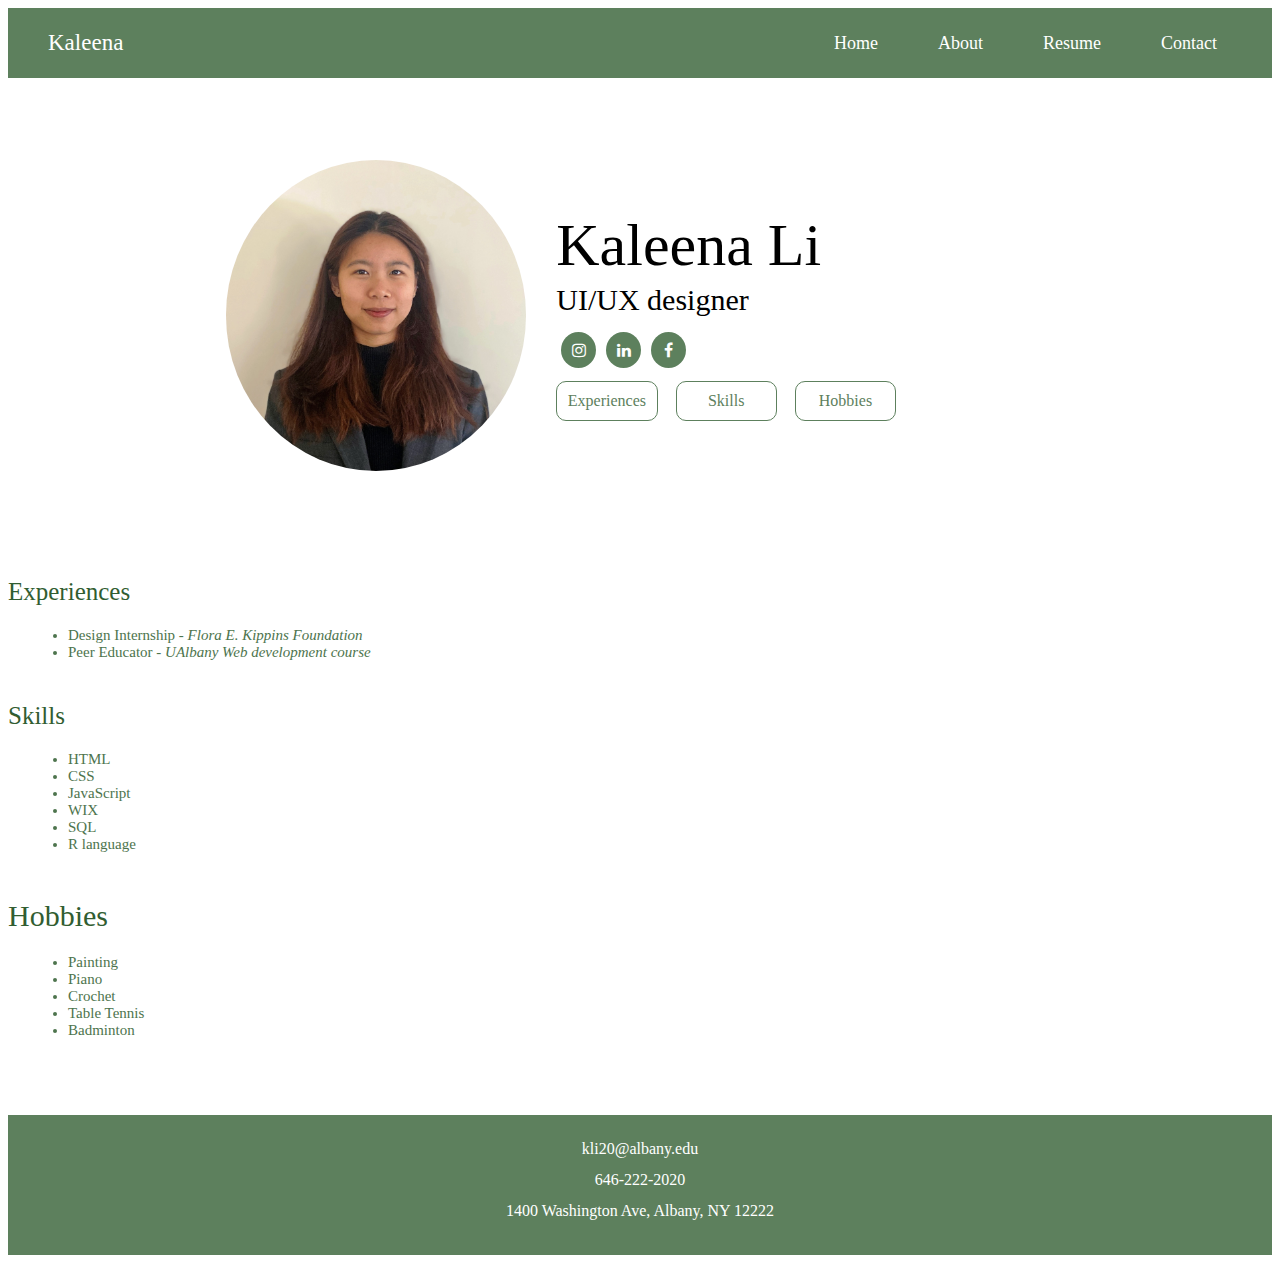
<file: index.html>
<!DOCTYPE html>
<html>
    <head>
        <meta charset="UTF-8">
        <meta name="viewport" content="width=device-width, initial-scale=1.0">
        <link rel="stylesheet" href="css/homestyle.css">
        <link href="https://fonts.googleapis.com/css2?family=Poppins:ital,wght@0,100;0,200;0,300;0,400;0,500;0,600;0,700;0,800;0,900;1,100;1,200;1,300;1,400;1,500;1,600;1,700;1,800;1,900&display=swap" rel="stylesheet">
        <link rel="stylesheet" href="https://cdnjs.cloudflare.com/ajax/libs/font-awesome/4.7.0/css/font-awesome.min.css">
        <title>Kaleena's Portfolio</title>
    </head>
    <body>
        <header> 
            <div class="banner">
                <div class="Lbanner">
                    Kaleena
                </div>
                <div class="Rbanner">
                    <a href="index.html">Home</a>
                    <a href="about.html">About</a>
                    <a href="resume.html">Resume</a>
                    <a href="contact.html">Contact</a>
                    <!-- <a class="menu" href="">
                        <div></div>
                        <div></div>
                        <div></div>
                    </a> -->
                </div>
            </div>
        </header>

        <main>
            <div class="content">
                <div class="Lcontent">
                    <img src="./img/pic.jpg">
                </div>
                <div class="Rcontent">
                    <div class="name">
                        Kaleena Li
                    </div>
                    <div class="description">
                        UI/UX designer
                    </div>
                    <div class="socialMedia">
                        <a class="fa fa-instagram" href="https://www.instagram.com/kkaleena.1?igsh=bDRkYWphNXk5b3lt&utm_source=qr"></a>
                        <a class="fa fa-linkedin" href="https://www.linkedin.com/in/kaleena01ky/"></a>
                        <a class="fa fa-facebook" href="https://www.facebook.com/kaleena.li.9"></a>
                    </div>
                    <nav class="skills">
                        <a href="#experience">Experiences</a>
                        <a href="#skills">Skills</a>
                        <a href="#hobby">Hobbies</a>
                        
                    </nav>  
                </div>
            </div>
            <div class="bottom">
                <div id="experience" class="experience">
                    <p>Experiences</p>
                    <ul>
                        <li>Design Internship -<i> Flora E. Kippins Foundation</i></li>
                        <li>Peer Educator - <i>UAlbany Web development course</i></li>
                    </ul>
                </div>
                <div id="skills" class="skill">
                    <p>Skills</p>
                    <ul>
                        <li>HTML</li>
                        <li>CSS</li>
                        <li>JavaScript</li>
                        <li>WIX</li>
                        <li>SQL</li>
                        <li>R language</li>
                    </ul>
                </div>
                <div id="hobby" class="hobby">
                    <p>Hobbies</p>
                    <ul>
                        <li>Painting</li>
                        <li>Piano</li>
                        <li>Crochet</li>
                        <li>Table Tennis</li>
                        <li>Badminton</li>
                    </ul>
                </div>
               
            </div>
        </main>

    </body>
    <footer class="end">
        <p>kli20@albany.edu</p>
        <p>646-222-2020</p>
        <p>1400 Washington Ave, Albany, NY 12222</p>
    </footer>
</html>
</file>
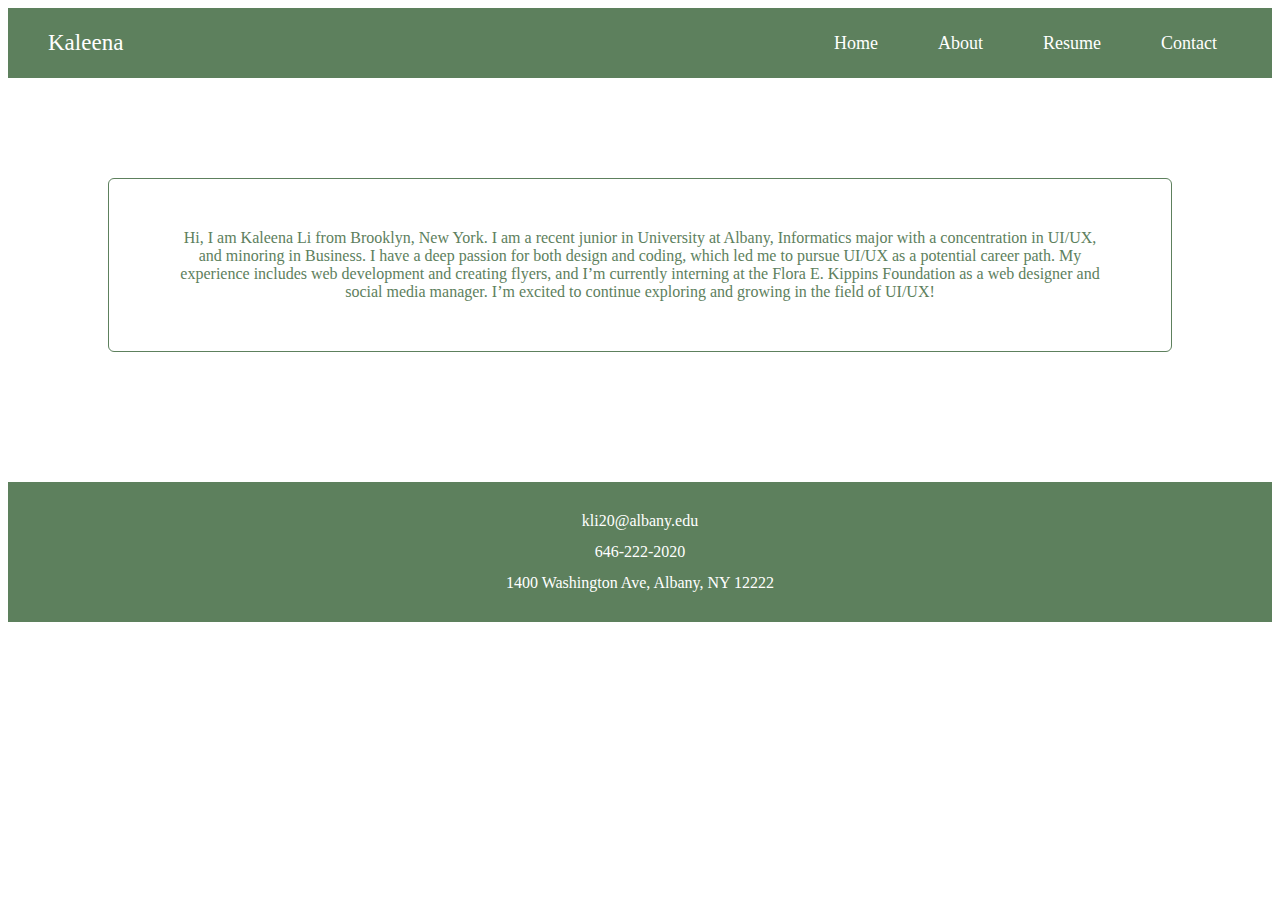
<file: about.html>
<!DOCTYPE html>
<html>
    <head>
        <meta charset="UTF-8">
        <meta name="viewport" content="width=device-width, initial-scale=1.0">
        <link rel="stylesheet" href="css/aboutstyle.css">
        <link href="https://fonts.googleapis.com/css2?family=Poppins:ital,wght@0,100;0,200;0,300;0,400;0,500;0,600;0,700;0,800;0,900;1,100;1,200;1,300;1,400;1,500;1,600;1,700;1,800;1,900&display=swap" rel="stylesheet">
        <link rel="stylesheet" href="https://cdnjs.cloudflare.com/ajax/libs/font-awesome/4.7.0/css/font-awesome.min.css">
        <title>Kaleena's Portfolio</title>
    </head>
    <body>
        <header> 
            <div class="banner">
                <div class="Lbanner">
                    Kaleena
                </div>
                <div class="Rbanner">
                    <a href="home.html">Home</a>
                    <a href="about.html">About</a>
                    <a href="resume.html">Resume</a>
                    <a href="contact.html">Contact</a>
                    <!-- <a class="menu" href="">
                        <div></div>
                        <div></div>
                        <div></div>
                    </a> -->
                </div>
            </div>
        </header>
        <main>
            <div class="box">
                <p class="intro">
                    Hi, I am Kaleena Li from Brooklyn, New York. I am a recent junior in University at Albany,
                    Informatics major with a concentration in UI/UX, and minoring in Business.  I have a deep
                    passion for both design and coding, which led me to pursue UI/UX as a potential career path.
                     My experience includes web development and creating flyers, and I’m currently interning at
                     the Flora E. Kippins Foundation as a web designer and social media manager. I’m excited to
                     continue exploring and growing in the field of UI/UX!
                </p>
            </div>
        </main>
        <footer class="end">
            <p>kli20@albany.edu</p>
            <p>646-222-2020</p>
            <p>1400 Washington Ave, Albany, NY 12222</p>
        </footer>
    </body>
    </html>
</file>
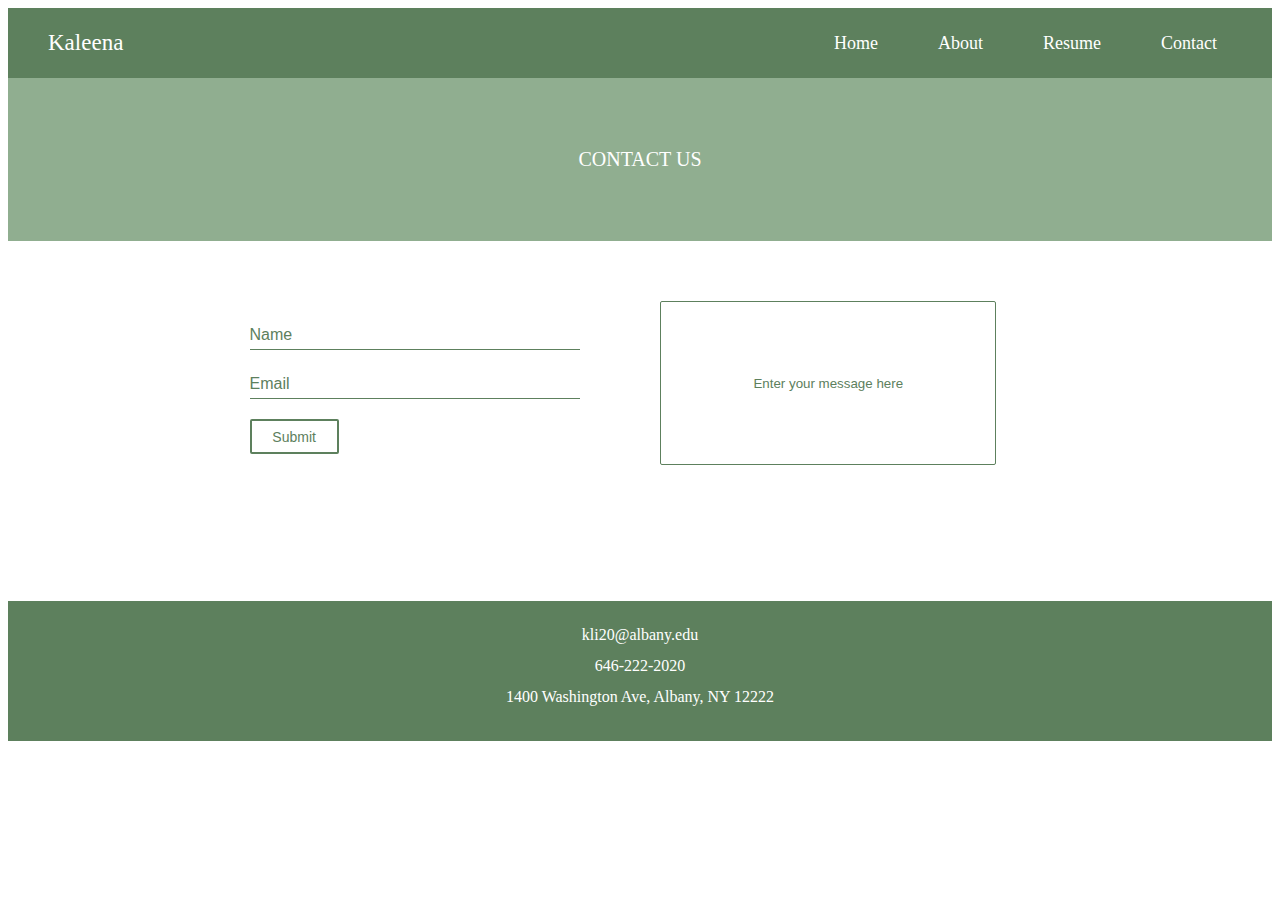
<file: contact.html>
<!DOCTYPE html>
<html>
    <head>
        <meta charset="UTF-8">
        <meta name="viewport" content="width=device-width, initial-scale=1.0">
        <link rel="stylesheet" href="css/contactstyle.css">
        <link href="https://fonts.googleapis.com/css2?family=Poppins:ital,wght@0,100;0,200;0,300;0,400;0,500;0,600;0,700;0,800;0,900;1,100;1,200;1,300;1,400;1,500;1,600;1,700;1,800;1,900&display=swap" rel="stylesheet">
        <link rel="stylesheet" href="https://cdnjs.cloudflare.com/ajax/libs/font-awesome/4.7.0/css/font-awesome.min.css">
        <title>Kaleena's Portfolio</title>
    </head>
    <body>
        <header> 
            <div class="banner">
                <div class="Lbanner">
                    Kaleena
                </div>
                <div class="Rbanner">
                    <a href="index.html">Home</a>
                    <a href="about.html">About</a>
                    <a href="resume.html">Resume</a>
                    <a href="contact.html">Contact</a>
                    <!-- <a class="menu" href="">
                        <div></div>
                        <div></div>
                        <div></div>
                    </a> -->
                </div>
            </div>
        </header>
        <main>
            <body>
                <div class="contact">
                    CONTACT US
                </div>
                <div class="content">
                    <div class="Lcontent">
                        <div class="input-container">
                            <form action="/submit" method="POST">
                                <label for="name"></label>
                                <input type="text" id="name" name="email" required placeholder="Name">
                                
                                <label for="name"></label>
                                <input type="email" id="email" name="email" required  placeholder="Email">
                                <div class="button">
                                    <button type="submit">Submit</button>
                                </div>
                            </form>
                        </div>
                    </div>
                    <div class="Rcontent">
                        <div class="message">
                            <label for="message"></label>
                            <input type="text" id="messenge" rows="4"placeholder="Enter your message here">
                        </div>
                        <!-- <div class="icon">
                            social medis icons?
                        </div> -->
                    </div>
                </div>
                
            </body>
        </main>
        <footer class="end">
            <p>kli20@albany.edu</p>
            <p>646-222-2020</p>
            <p>1400 Washington Ave, Albany, NY 12222</p>
        </footer>
    </body>
    </html>
</file>
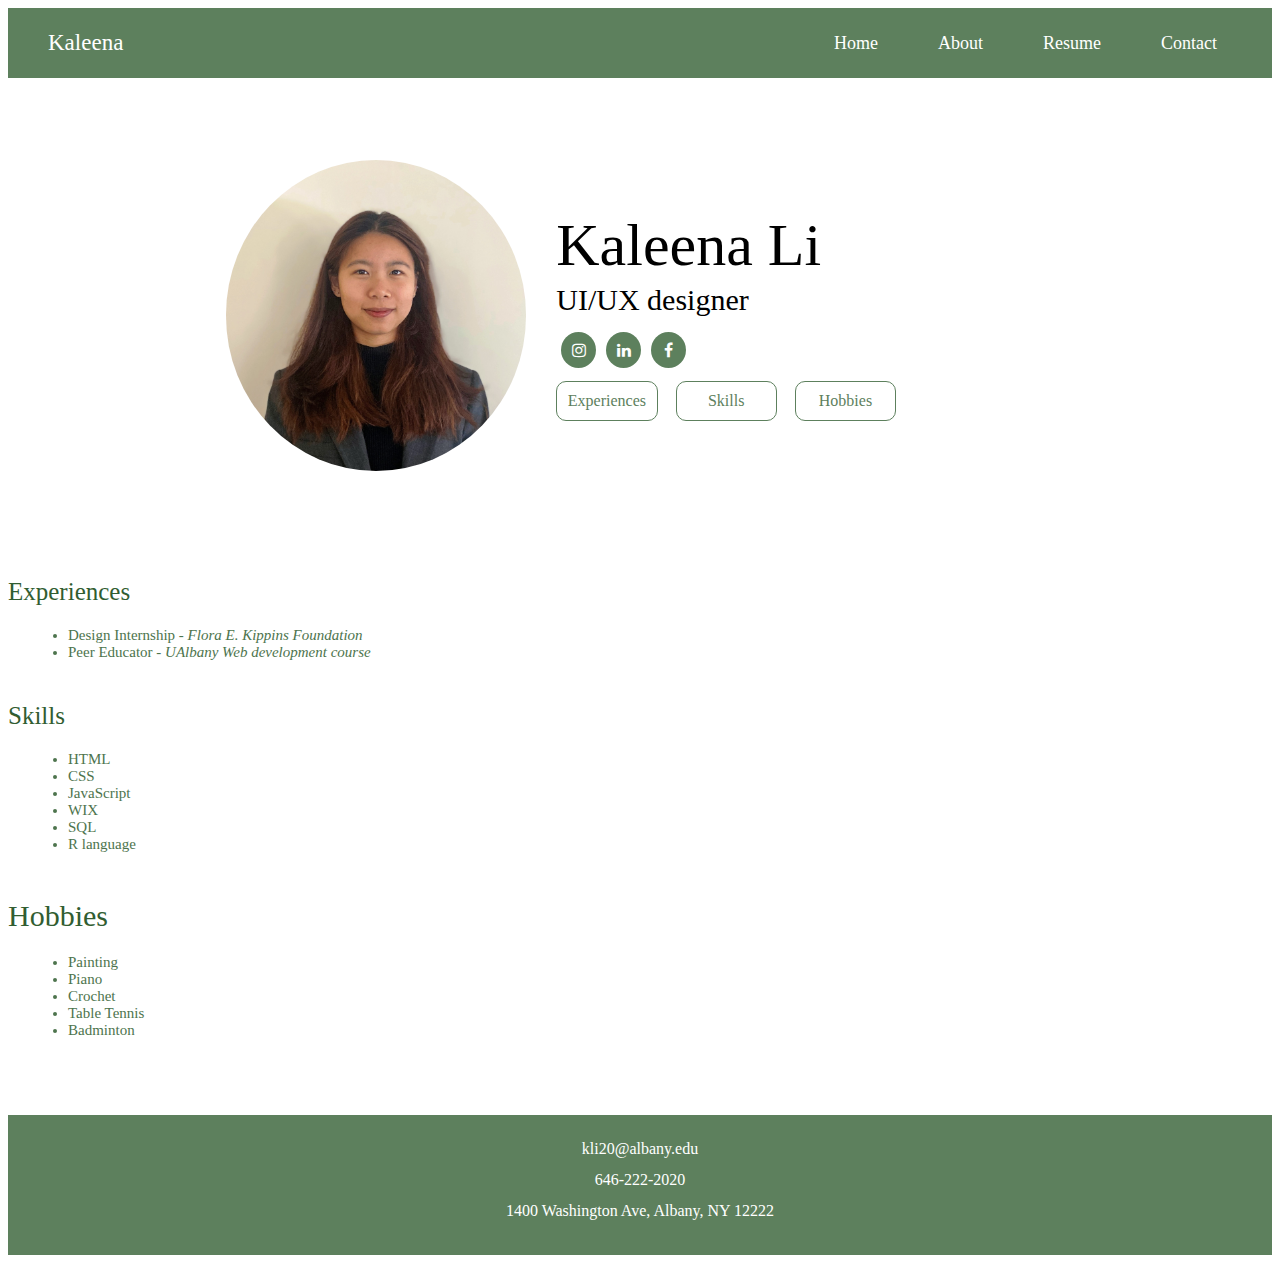
<file: home.html>
<!DOCTYPE html>
<html>
    <head>
        <meta charset="UTF-8">
        <meta name="viewport" content="width=device-width, initial-scale=1.0">
        <link rel="stylesheet" href="css/homestyle.css">
        <link href="https://fonts.googleapis.com/css2?family=Poppins:ital,wght@0,100;0,200;0,300;0,400;0,500;0,600;0,700;0,800;0,900;1,100;1,200;1,300;1,400;1,500;1,600;1,700;1,800;1,900&display=swap" rel="stylesheet">
        <link rel="stylesheet" href="https://cdnjs.cloudflare.com/ajax/libs/font-awesome/4.7.0/css/font-awesome.min.css">
        <title>Kaleena's Portfolio</title>
    </head>
    <body>
        <header> 
            <div class="banner">
                <div class="Lbanner">
                    Kaleena
                </div>
                <div class="Rbanner">
                    <a href="home.html">Home</a>
                    <a href="about.html">About</a>
                    <a href="resume.html">Resume</a>
                    <a href="contact.html">Contact</a>
                    <!-- <a class="menu" href="">
                        <div></div>
                        <div></div>
                        <div></div>
                    </a> -->
                </div>
            </div>
        </header>

        <main>
            <div class="content">
                <div class="Lcontent">
                    <img src="./img/pic.jpg">
                </div>
                <div class="Rcontent">
                    <div class="name">
                        Kaleena Li
                    </div>
                    <div class="description">
                        UI/UX designer
                    </div>
                    <div class="socialMedia">
                        <a class="fa fa-instagram" href="https://www.instagram.com/kkaleena.1?igsh=bDRkYWphNXk5b3lt&utm_source=qr"></a>
                        <a class="fa fa-linkedin" href="https://www.linkedin.com/in/kaleena01ky/"></a>
                        <a class="fa fa-facebook" href="https://www.facebook.com/kaleena.li.9"></a>
                    </div>
                    <nav class="skills">
                        <a href="#experience">Experiences</a>
                        <a href="#skills">Skills</a>
                        <a href="#hobby">Hobbies</a>
                        
                    </nav>  
                </div>
            </div>
            <div class="bottom">
                <div id="experience" class="experience">
                    <p>Experiences</p>
                    <ul>
                        <li>Design Internship -<i> Flora E. Kippins Foundation</i></li>
                        <li>Peer Educator - <i>UAlbany Web development course</i></li>
                    </ul>
                </div>
                <div id="skills" class="skill">
                    <p>Skills</p>
                    <ul>
                        <li>HTML</li>
                        <li>CSS</li>
                        <li>JavaScript</li>
                        <li>WIX</li>
                        <li>SQL</li>
                        <li>R language</li>
                    </ul>
                </div>
                <div id="hobby" class="hobby">
                    <p>Hobbies</p>
                    <ul>
                        <li>Painting</li>
                        <li>Piano</li>
                        <li>Crochet</li>
                        <li>Table Tennis</li>
                        <li>Badminton</li>
                    </ul>
                </div>
               
            </div>
        </main>

    </body>
    <footer class="end">
        <p>kli20@albany.edu</p>
        <p>646-222-2020</p>
        <p>1400 Washington Ave, Albany, NY 12222</p>
    </footer>
</html>
</file>
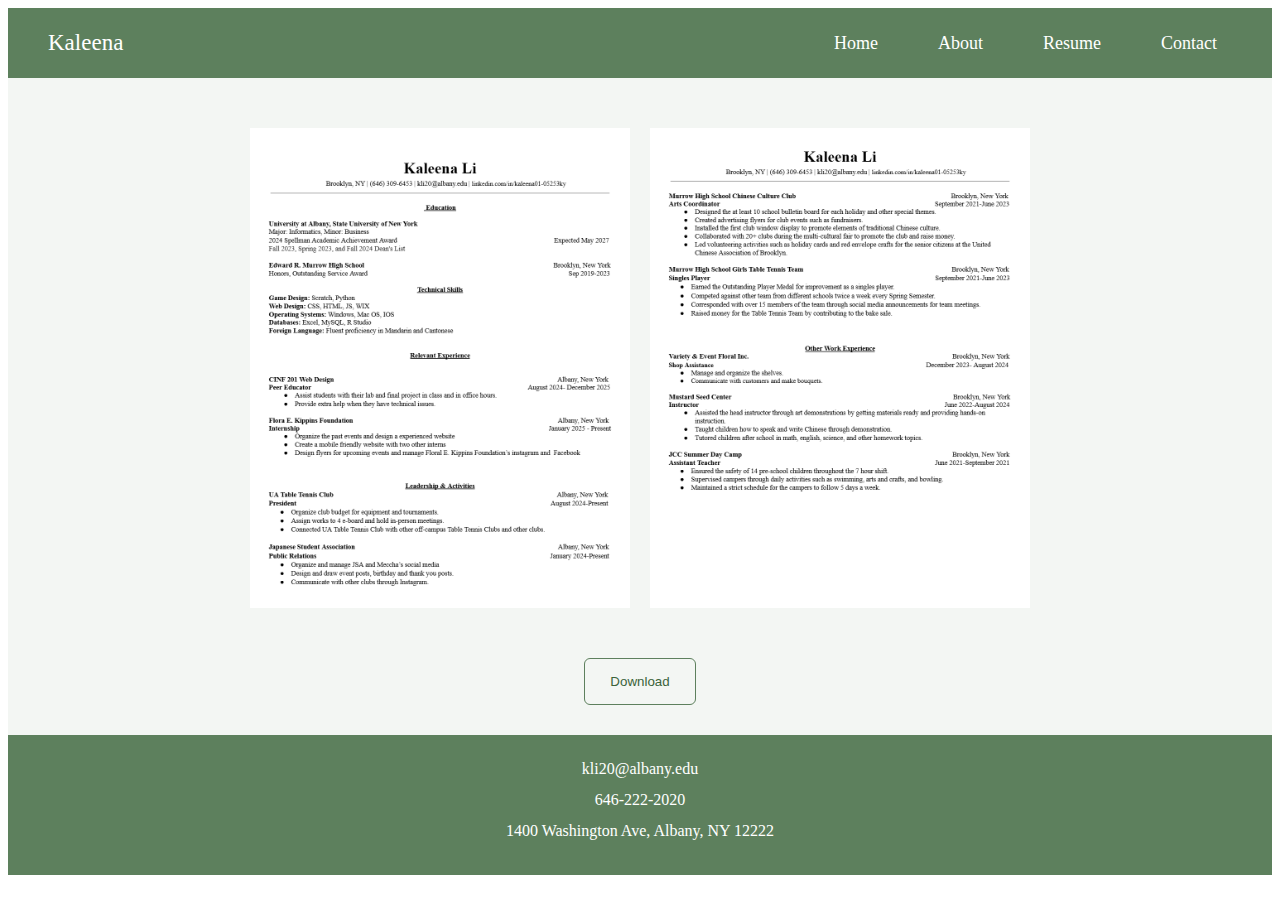
<file: resume.html>
<!DOCTYPE html>
<html>
    <head>
        <meta charset="UTF-8">
        <meta name="viewport" content="width=device-width, initial-scale=1.0">
        <link rel="stylesheet" href="css/resumestyle.css">
        <link href="https://fonts.googleapis.com/css2?family=Poppins:ital,wght@0,100;0,200;0,300;0,400;0,500;0,600;0,700;0,800;0,900;1,100;1,200;1,300;1,400;1,500;1,600;1,700;1,800;1,900&display=swap" rel="stylesheet">
        <link rel="stylesheet" href="https://cdnjs.cloudflare.com/ajax/libs/font-awesome/4.7.0/css/font-awesome.min.css">
        <title>Kaleena's Portfolio</title>
        
    </head>
    <body>
        <header> 
            <div class="banner">
                <div class="Lbanner">
                    Kaleena
                </div>
                <div class="Rbanner">
                    <a href="index.html">Home</a>
                    <a href="about.html">About</a>
                    <a href="resume.html">Resume</a>
                    <a href="contact.html">Contact</a>
                    <!-- <a class="menu" href="">
                        <div></div>
                        <div></div>
                        <div></div>
                    </a> -->
                </div>
            </div>
        </header>
        <main>
            <div class="resume-container">
                <img src="img/resumepng1.png" alt="First Page">
                <img src="img/resumepng2.png" alt="Second Page">
            </div>
            <div class="button-container"> 
                    <button id="downloadButton">Download</button>

                    <a id="downloadLink1" href="img/resumepng1.png" download style="display:none;">image1</a>
                    <a id="downloadLink2" href="img/resumepng2.png" download style="display:none;">imgae2</a>
            </div>


        </main>
        <footer class="end">
            <p>kli20@albany.edu</p>
            <p>646-222-2020</p>
            <p>1400 Washington Ave, Albany, NY 12222</p>
        </footer>
        <script src="js/resumejs.js"></script>
    </body>
    </html>
</file>
<file: css/homestyle.css>
a{
    text-decoration: none;
}

.banner{
    background-color: rgb(93, 128, 93);
    display:flex;
    flex-direction:row;
    justify-content: space-around;
    height:70px;
    color:white;
    overflow: hidden;
}


.Lbanner{
    height:100%;
    width:25%;
    display: flex;
    align-items: center;
    margin-left:40px;
    font-size: 23px;
}

.Rbanner{
    height:100%;
    width:75%;
    display: flex;
    align-items: center;
    justify-content: flex-end;
    margin-right:15px;
    font-size: 18px;
}

.Rbanner a:hover{
    color:rgb(27, 48, 27);
}

.Rbanner a menu:hover{
    color:rgb(27, 48, 27);
}

.Rbanner a{
    height: 100%;
    padding: 0 20px 0 20px;
    display: flex;
    color: white;
    align-items: center;
    margin-right: 20px;
}

img{
    width:58%;
    height:auto;
    border-radius:80%;
}

.content{
    display:flex;
    flex-direction:row;
    justify-content: space-around;
    height:475px;
}

.Lcontent{
    display:flex;
    align-items: center;
    justify-content:flex-end;
    width:42%;
    height:100%;

}

.Rcontent{
    display:flex;
    justify-content: center;
    flex-direction: column;
    align-content: space-around;
    margin-left: 30px;
    width:58%;
    height:100%;
}

.name{
    display:flex;
    font-size: 60px;
    margin-bottom:3px;
    
}

.description{
    display: flex;
    font-size: 30px;
    margin-top: none;
    margin-bottom: 10px;
}

.socialMedia{
    display:flex;
    margin-bottom:8px;
}

.fa{
    padding: 10px;
    width:15px;
    font-size:40px;
    text-align:center;
    text-decoration: none;
    margin: 5px 5px;
    border-radius: 50%;
    
}

.fa:hover{
    opacity:0.7;
    background-color:  rgb(94, 127, 94);
}

.fa-instagram {
    background: rgb(93, 128, 93);
    color: white;
    width:15px;
    height:auto;
  }

.fa-linkedin{
    background:rgb(93, 128, 93);
    color:white;
    width:15px;
    height:auto;
}

.fa-facebook{
    background: rgb(93, 128, 93);
    color:white;
    width:15px;
    height:auto;
}

.menu{
    display: flex;
    flex-direction: column;
    justify-content: space-around;
    justify-content: center;
    width: 40px;
    height: 30px;
    padding: 10px;
    border-radius: 5px;
    gap: 5px;
}

.menu div{
    width: 25px;
    height: 2px;
    background-color: white;
    border-radius: 6px;
}


.skills{
    display:flex;
    flex-direction: row;
    width: 50%;
}

.skills a{
    display:flex;
    flex:1;
    align-content: space-around;
    margin-right: 18px;
    flex-basis:30px;
    padding: 10px;
    justify-content: center;
    border: 1px solid rgb(93, 128, 93);
    border-radius: 10px;
    color:rgb(93, 128, 93) ;
}

.skills a:hover{
    cursor: pointer;
    background-color:  rgb(213, 226, 213);
}

.bottom{
    margin-bottom: 60px;
    display: flex;
    flex-direction: column;
}

.experience{
    display: flex;
    flex-direction: column;
}

.experience p{
    font-size: 25px;
    color:rgb(49, 93, 49) ;
    margin-bottom: 5px;
}

.experience li{
    margin-left: 20px;
    font-size: 15px;
    color: rgb(77, 116, 77);
}

.skill{
    display: flex;
    flex-direction: column;
}

.skill p{
    font-size: 25px;
    color:rgb(49, 93, 49) ;
    margin-bottom: 5px
}

.skill li{
    margin-left: 20px;
    font-size: 15px;
    color: rgb(77, 116, 77)
}

.hobby{
    display: flex;
    flex-direction: column;
}

.hobby p{
    font-size: 30px;
    color:rgb(49, 93, 49) ;
    margin-bottom: 5px
}

.hobby li{
    margin-left: 20px;
    font-size: 15px;
    color: rgb(77, 116, 77)
}

.end{
    display: flex;
    flex-direction: column;
    background-color: rgb(93, 128, 93);
    height: 90px;
    gap: 3px;
    padding-top: 25px;
    padding-bottom: 25px;
}

.end p{
    flex: 1;
    display: flex;
    justify-content: center;
    margin:0;
    color: white;
}

@media (max-width: 768px) {

    .Lbanner{
        height:100%;
        width:25%;
        display: flex;
        align-items: center;
        margin-left:40px;
        font-size: 20px;
    }
    
    .Rbanner{
        height:100%;
        width:75%;
        display: flex;
        align-items: center;
        justify-content: flex-end;
        margin-right:15px;
        font-size: 15px;
    }
    
    .Rbanner a:hover{
        color:rgb(27, 48, 27);
    }
    
    .Rbanner a menu:hover{
        color:rgb(27, 48, 27);
    }
    
    .Rbanner a{
        height: 100%;
        padding: 0 20px 0 20px;
        display: flex;
        color: white;
        align-items: center;
    }

    .Rcontent{
        display:flex;
        justify-content: center;
        flex-direction: column;
        align-content: space-around;
        margin-left: 30px;
        width:58%;
        height:100%;
    }
    
    .name{
        display:flex;
        font-size: 35px;
        margin-bottom:3px;
        
    }
    
    .description{
        display: flex;
        font-size: 20px;
        margin-top: none;
        margin-bottom: 10px;
    }
    
    .socialMedia{
        display:flex;
        margin-bottom:8px;
    }
    
    .fa{
        padding: 7px;
        width:15px;
        font-size:15px;
        text-align:center;
        text-decoration: none;
        margin: 5px 5px;
        border-radius: 50%;
        
    }
    
    .fa:hover{
        opacity:0.7;
        background-color:  rgb(94, 127, 94);
    }
    
    .fa-instagram {
        background: rgb(93, 128, 93);
        color: white;
        width:15px;
        height:auto;
      }
    
    .fa-linkedin{
        background:rgb(93, 128, 93);
        color:white;
        width:15px;
        height:auto;
    }
    
    .fa-facebook{
        background: rgb(93, 128, 93);
        color:white;
        width:15px;
        height:auto;
    }
    
    .menu{
        display: flex;
        flex-direction: column;
        justify-content: space-around;
        justify-content: center;
        width: 40px;
        height: 30px;
        padding: 10px;
        border-radius: 5px;
        gap: 5px;
    }
    
    .menu div{
        width: 25px;
        height: 2px;
        background-color: white;
        border-radius: 6px;
    }
    
    
    .skills{
        display:flex;
        flex-direction: row;
        width: 50%;
    }
    
    .skills a{
        display:flex;
        flex:1;
        align-content: space-around;
        margin-right: 18px;
        flex-basis:30px;
        padding: 10px;
        justify-content: center;
        border: 1px solid rgb(93, 128, 93);
        border-radius: 10px;
        color:rgb(93, 128, 93) ;
        font-size: 13px;
    }
    
    .experience{
        display: flex;
        flex-direction: column;
    }
    
    .experience p{
        font-size: 23px;
        color:rgb(49, 93, 49) ;
        margin-bottom: 5px;
    }
    
    .experience li{
        margin-left: 20px;
        font-size: 14px;
        color: rgb(77, 116, 77);
    }
    
    .skill{
        display: flex;
        flex-direction: column;
    }
    
    .skill p{
        font-size: 23px;
        color:rgb(49, 93, 49) ;
        margin-bottom: 5px
    }
    
    .skill li{
        margin-left: 20px;
        font-size: 14px;
        color: rgb(77, 116, 77)
    }
    
    .hobby{
        display: flex;
        flex-direction: column;
    }
    
    .hobby p{
        font-size: 23px;
        color:rgb(49, 93, 49) ;
        margin-bottom: 5px
    }
    
    .hobby li{
        margin-left: 20px;
        font-size: 14px;
        color: rgb(77, 116, 77)
    }
    
    .end{
        display: flex;
        flex-direction: column;
        background-color: rgb(93, 128, 93);
        height: 90px;
        gap: 3px;
        padding-top: 25px;
        padding-bottom: 25px;
    }
    
    .end p{
        flex: 1;
        display: flex;
        justify-content: center;
        margin:0;
        color: white;
        font-size: 15px;
    }
    

}

@media (max-width: 624px) {
    .Lbanner{
        height:100%;
        width:25%;
        display: flex;
        align-items: center;
        margin-left:40px;
        font-size: 15px;
    }
    
    .Rbanner{
        height:100%;
        width:75%;
        display: flex;
        align-items: center;
        justify-content: flex-end;
        margin-right:15px;
        font-size: 12px;
    }
    
    .Rbanner a:hover{
        color:rgb(27, 48, 27);
    }
    
    .Rbanner a menu:hover{
        color:rgb(27, 48, 27);
    }
    
    .Rbanner a{
        height: 100%;
        padding: 0 10px 0 10px;
        display: flex;
        color: white;
        align-items: center;
    }

    .Rcontent{
        display:flex;
        justify-content: center;
        flex-direction: column;
        align-content: space-around;
        margin-left: 30px;
        width:58%;
        height:100%;
    }
    
    .name{
        display:flex;
        font-size: 35px;
        margin-bottom:3px;
        
    }
    
    .description{
        display: flex;
        font-size: 20px;
        margin-top: none;
        margin-bottom: 10px;
    }
    
    .socialMedia{
        display:flex;
        margin-bottom:8px;
    }
    
    .fa{
        padding: 7px;
        width:15px;
        font-size:15px;
        text-align:center;
        text-decoration: none;
        margin: 5px 5px;
        border-radius: 50%;
        
    }
    
    .fa:hover{
        opacity:0.7;
        background-color:  rgb(94, 127, 94);
    }
    
    .fa-instagram {
        background: rgb(93, 128, 93);
        color: white;
        width:15px;
        height:auto;
      }
    
    .fa-linkedin{
        background:rgb(93, 128, 93);
        color:white;
        width:15px;
        height:auto;
    }
    
    .fa-facebook{
        background: rgb(93, 128, 93);
        color:white;
        width:15px;
        height:auto;
    }
    
    .menu{
        display: flex;
        flex-direction: column;
        justify-content: space-around;
        justify-content: center;
        width: 40px;
        height: 30px;
        padding: 10px;
        border-radius: 5px;
        gap: 5px;
    }
    
    .menu div{
        width: 25px;
        height: 2px;
        background-color: white;
        border-radius: 6px;
    }
    
    
    .skills{
        display:flex;
        flex-direction: row;
        width: 50%;
    }
    
    .skills a{
        display:flex;
        flex:1;
        align-content: space-around;
        margin-right: 18px;
        flex-basis:30px;
        padding: 10px;
        justify-content: center;
        border: 1px solid rgb(93, 128, 93);
        border-radius: 10px;
        color:rgb(93, 128, 93) ;
        font-size: 13px;
    }

    .end{
        display: flex;
        flex-direction: column;
        background-color: rgb(93, 128, 93);
        height: 70px;
        gap: 3px;
        padding-top: 25px;
        padding-bottom: 25px;
    }
    
    .end p{
        flex: 1;
        display: flex;
        justify-content: center;
        margin:0;
        color: white;
        font-size: 13px;
    }
    
    

}

@media (max-width: 480px) {
    .Lbanner{
        height:100%;
        width:25%;
        display: flex;
        align-items: center;
        margin-left:40px;
        font-size: 10px;
    }
    
    .Rbanner{
        height:100%;
        width:75%;
        display: flex;
        align-items: center;
        justify-content: flex-end;
        margin-right:15px;
        font-size: 10px;
    }
    
    .Rbanner a:hover{
        color:rgb(27, 48, 27);
    }
    
    .Rbanner a menu:hover{
        color:rgb(27, 48, 27);
    }
    
    .Rbanner a{
        height: 100%;
        padding: 0 10px 0 10px;
        display: flex;
        color: white;
        align-items: center;
    }

    .Rcontent{
        display:flex;
        justify-content: center;
        flex-direction: column;
        align-content: space-around;
        margin-left: 30px;
        width:58%;
        height:100%;
    }
    
    .name{
        display:flex;
        font-size: 30px;
        margin-bottom:3px;
        
    }
    
    .description{
        display: flex;
        font-size: 15px;
        margin-top: none;
        margin-bottom: 10px;
    }
    
    .socialMedia{
        display:flex;
        margin-bottom:8px;
    }
    
    .fa{
        padding: 7px;
        width:13px;
        font-size:10px;
        text-align:center;
        text-decoration: none;
        margin: 5px 5px;
        border-radius: 50%;
        
    }
    
    .fa:hover{
        opacity:0.7;
        background-color:  rgb(94, 127, 94);
    }
    
    .fa-instagram {
        background: rgb(93, 128, 93);
        color: white;
        width:13px;
        height:auto;
      }
    
    .fa-linkedin{
        background:rgb(93, 128, 93);
        color:white;
        width:13px;
        height:auto;
    }
    
    .fa-facebook{
        background: rgb(93, 128, 93);
        color:white;
        width:13px;
        height:auto;
    }
    
    .menu{
        display: flex;
        flex-direction: column;
        justify-content: space-around;
        justify-content: center;
        width: 35px;
        height: 25px;
        padding: 10px;
        border-radius: 5px;
        gap: 5px;
    }
    
    .menu div{
        width: 25px;
        height: 2px;
        background-color: white;
        border-radius: 6px;
    }
    
    
    .skills{
        display:flex;
        flex-direction: row;
        width: 50%;
    }
    
    .skills a{
        display:flex;
        flex:1;
        align-content: space-around;
        margin-right: 18px;
        flex-basis:30px;
        padding: 10px;
        justify-content: center;
        border: 1px solid rgb(93, 128, 93);
        border-radius: 10px;
        color:rgb(93, 128, 93) ;
        font-size: 10px;
    }

    .end{
        display: flex;
        flex-direction: column;
        background-color: rgb(93, 128, 93);
        height: 70px;
        gap: 3px;
        padding-top: 25px;
        padding-bottom: 25px;
    }
    
    .end p{
        flex: 1;
        display: flex;
        justify-content: center;
        margin:0;
        color: white;
        font-size: 13px;
    }
    
    

}
</file>
<file: css/aboutstyle.css>
a{
    text-decoration: none;
}

.banner{
    background-color: rgb(93, 128, 93);
    display:flex;
    flex-direction:row;
    justify-content: space-around;
    height:70px;
    color:white;
    overflow: hidden;
}


.Lbanner{
    height:100%;
    width:25%;
    display: flex;
    align-items: center;
    margin-left:40px;
    font-size: 23px;
}

.Rbanner{
    height:100%;
    width:75%;
    display: flex;
    align-items: center;
    justify-content: flex-end;
    margin-right:15px;
    font-size: 18px;
}

.Rbanner a:hover{
    color:rgb(27, 48, 27);
}

.Rbanner a menu:hover{
    color:rgb(27, 48, 27);
}

.Rbanner a{
    height: 100%;
    padding: 0 20px 0 20px;
    display: flex;
    color: white;
    align-items: center;
    margin-right: 20px;
}

.Rbanner a{
    height: 100%;
    padding: 0 20px 0 20px;
    display: flex;
    color: white;
    align-items: center;
}

p{
    margin-left: 100px;
    margin-right: 100px;
    margin-top: 100px;
    margin-bottom: 130px;
    align-items: center;
    text-align: center;
    color:  rgb(93, 128, 93);
}

.intro{
    padding: 50px 70px 50px 70px ;
    border: 1.5px solid  rgb(93, 128, 93);
    border-radius: 6px;
}

.end{
    display: flex;
    flex-direction: column;
    background-color: rgb(93, 128, 93);
    height: 90px;
    gap: 3px;
    padding-top: 25px;
    padding-bottom: 25px;
}

.end p{
    flex: 1;
    display: flex;
    justify-content: center;
    margin:0;
    color: white;
}

@media (max-width: 768px) {

    .Lbanner{
        height:100%;
        width:25%;
        display: flex;
        align-items: center;
        margin-left:40px;
        font-size: 20px;
    }
    
    .Rbanner{
        height:100%;
        width:75%;
        display: flex;
        align-items: center;
        justify-content: flex-end;
        margin-right:15px;
        font-size: 15px;
    }
    
    .Rbanner a:hover{
        color:rgb(27, 48, 27);
    }
    
    .Rbanner a menu:hover{
        color:rgb(27, 48, 27);
    }
    
    .Rbanner a{
        height: 100%;
        padding: 0 20px 0 20px;
        display: flex;
        color: white;
        align-items: center;
    }

    p{
        margin-left: 80px;
        margin-right: 80px;
        margin-top: 80px;
        margin-bottom: 100px;
        align-items: center;
        text-align: center;
        color:  rgb(93, 128, 93);
        font-size: 15px;
    }
    
    .intro{
        padding: 40px 60px 40px 60px ;
        border: 1.5px solid  rgb(93, 128, 93);
        border-radius: 6px;
    }

    
    .end p{
        flex: 1;
        display: flex;
        justify-content: center;
        margin:0;
        color: white;
        font-size: 15px;
    }
    
    

}

@media (max-width: 624px) {
    .Lbanner{
        height:100%;
        width:25%;
        display: flex;
        align-items: center;
        margin-left:40px;
        font-size: 15px;
    }
    
    .Rbanner{
        height:100%;
        width:75%;
        display: flex;
        align-items: center;
        justify-content: flex-end;
        margin-right:15px;
        font-size: 12px;
    }
    
    .Rbanner a:hover{
        color:rgb(27, 48, 27);
    }
    
    .Rbanner a menu:hover{
        color:rgb(27, 48, 27);
    }
    
    .Rbanner a{
        height: 100%;
        padding: 0 10px 0 10px;
        display: flex;
        color: white;
        align-items: center;
    }

    p{
        margin-left: 60px;
        margin-right: 60px;
        margin-top: 60px;
        margin-bottom: 100px;
        align-items: center;
        text-align: center;
        color:  rgb(93, 128, 93);
        font-size: 13px;
    }
    
    .intro{
        padding: 30px 50px 30px 50px ;
        border: 1px solid  rgb(93, 128, 93);
        border-radius: 6px;
    }
    .end{
        display: flex;
        flex-direction: column;
        background-color: rgb(93, 128, 93);
        height: 70px;
        gap: 3px;
        padding-top: 25px;
        padding-bottom: 25px;
    }
    
    .end p{
        flex: 1;
        display: flex;
        justify-content: center;
        margin:0;
        color: white;
        font-size: 13px;
    }
}

@media (max-width: 480px) {
    .Lbanner{
        height:100%;
        width:25%;
        display: flex;
        align-items: center;
        margin-left:40px;
        font-size: 10px;
    }
    
    .Rbanner{
        height:100%;
        width:75%;
        display: flex;
        align-items: center;
        justify-content: flex-end;
        margin-right:15px;
        font-size: 10px;
    }
    
    .Rbanner a:hover{
        color:rgb(27, 48, 27);
    }
    
    .Rbanner a menu:hover{
        color:rgb(27, 48, 27);
    }
    
    .Rbanner a{
        height: 100%;
        padding: 0 10px 0 10px;
        display: flex;
        color: white;
        align-items: center;
    }
    

}
</file>
<file: css/contactstyle.css>
a{
    text-decoration: none;
}

.banner{
    background-color: rgb(93, 128, 93);
    display:flex;
    flex-direction:row;
    justify-content: space-around;
    height:70px;
    color:white;
    overflow: hidden;
}


.Lbanner{
    height:100%;
    width:25%;
    display: flex;
    align-items: center;
    margin-left:40px;
    font-size: 23px;
}

.Rbanner{
    height:100%;
    width:75%;
    display: flex;
    align-items: center;
    justify-content: flex-end;
    margin-right:15px;
    font-size: 18px;
}

.Rbanner a:hover{
    color:rgb(27, 48, 27);
}

.Rbanner a menu:hover{
    color:rgb(27, 48, 27);
}

.Rbanner a{
    height: 100%;
    padding: 0 20px 0 20px;
    display: flex;
    color: white;
    align-items: center;
    margin-right: 20px;
}

.contact{
    padding: 70px;
    background-color:  rgb(144, 174, 144);
    color: white;
    font-size: 20px;
    text-align: center;
}

.content{
    display:flex;
    flex-direction: row;
    height: 300px;
    margin-top: 60px;
}

.Lcontent{
    display: flex;
    width:50%;
    flex-direction: column;
    align-items:end;
       
}

.input-container {
    display: flex;
    width: 54%; /* Adjust width as needed */
    max-width: 400px; /* Prevents excessive stretching */
    flex-direction: column;
    margin-right: 40px;
}

.input-container input {
    width: 100%;
    border: none;
    border-bottom: 1px solid rgb(93, 128, 93);
    outline: none;
    padding: 5px 0;
    font-size: 16px;
    justify-content: center;
    color: rgb(93, 128, 93) ;
    margin-top: 20px;
}

.input-container input:focus {
    border-bottom: 1.8px solid rgb(144, 174, 144); /* Highlight when focused */
}

.input-container input::placeholder {
    color:  rgb(93, 128, 93);
    opacity: 1;
}

.input-container button {
    width: 27%;
    height:35px;
    background-color: rgb(255, 255, 255);
    color:rgb(93, 128, 93) ;
    border:2px solid rgb(93, 128, 93);
    font-size: 14px;
    cursor: pointer;
    transition: background-color 0.3s;
    border-radius: 2px;
    overflow: hidden;
    margin-top:20px;
}

.input-container button:hover{
    background-color: rgb(144, 174, 144);
    color: white;
    border:2px solid rgb(144, 174, 144);
    transition: background-color 0.4s;
}


.Rcontent{
    display:flex;
    justify-content:flex-start;
    width:50%;
    flex-direction: column;
    gap:55px;
    margin-left: 40px;
}

.message input{
    display:flex;
    justify-content: center;
    width:54%;
    height:160px;
    border: 1px solid  rgb(93, 128, 93);
    position: relative;
    border-radius: 2px;
}

.message input::placeholder {
    color:  rgb(93, 128, 93);
    opacity: 1;
    text-align:center;
    padding-top: 1px;
}



/* .icon{
    display:flex;
    justify-content: center;
} */


.end{
    display: flex;
    flex-direction: column;
    background-color: rgb(93, 128, 93);
    height: 90px;
    gap: 3px;
    padding-top: 25px;
    padding-bottom: 25px;
}

.end p{
    flex: 1;
    display: flex;
    justify-content: center;
    margin:0;
    color: white;
}

/* Media Query for responsiveness */
@media (max-width: 768px) {
    .input-container {
        display: flex;
        width: 54%; /* Adjust width as needed */
        max-width: 400px; /* Prevents excessive stretching */
        flex-direction: column;
        gap: 25px; /* Adjusts spacing between inputs */
        margin-right: 20px;
    }
    
    .input-container input {
        width: 100%;
        border: none;
        border-bottom: 1px solid rgb(93, 128, 93);
        outline: none;
        padding: 5px 0;
        font-size: 14px;
        justify-content: center;
        color: rgb(93, 128, 93) ;
    }
    
    .input-container input:focus {
        border-bottom: 1.8px solid rgb(144, 174, 144); /* Highlight when focused */
    }
    
    .input-container input::placeholder {
        color:  rgb(93, 128, 93);
        opacity: 1;
    }
    
    .input-container button {
        width: 27%;
        height:35px;
        background-color: rgb(255, 255, 255);
        color:rgb(93, 128, 93) ;
        border:2px solid rgb(93, 128, 93);
        font-size: 10px;
        cursor: pointer;
        transition: background-color 0.3s;
        border-radius: 2px;
        overflow: hidden;
        
    }

    .Rcontent{
        display:flex;
        justify-content:flex-start;
        width:50%;
        flex-direction: column;
        gap:55px;
        margin-left: 20px;
    }
    
    .message input{
        display:flex;
        justify-content: center;
        width:54%;
        height:130px;
        border: 1px solid  rgb(93, 128, 93);
        position: relative;
        border-radius: 2px;
    }

    .message input::placeholder {
        color:  rgb(93, 128, 93);
        opacity: 1;
        text-align:center;
        padding-top: 1px;
        font-size: 12px;;
    }

    .Lbanner{
        height:100%;
        width:25%;
        display: flex;
        align-items: center;
        margin-left:40px;
        font-size: 20px;
    }
    
    .Rbanner{
        height:100%;
        width:75%;
        display: flex;
        align-items: center;
        justify-content: flex-end;
        margin-right:15px;
        font-size: 15px;
    }
    
    .Rbanner a:hover{
        color:rgb(27, 48, 27);
    }
    
    .Rbanner a menu:hover{
        color:rgb(27, 48, 27);
    }
    
    .Rbanner a{
        height: 100%;
        padding: 0 20px 0 20px;
        display: flex;
        color: white;
        align-items: center;
    }

    .end p{
        flex: 1;
        display: flex;
        justify-content: center;
        margin:0;
        color: white;
        font-size: 15px;
    }
    

}

@media (max-width: 624px) {
    .contact{
        padding: 70px;
        background-color:  rgb(144, 174, 144);
        color: white;
        font-size: 18px;
        text-align: center;
    }

    .input-container {
        display: flex;
        width: 70%; /* Adjust width as needed */
        max-width: 400px; /* Prevents excessive stretching */
        flex-direction: column;
        gap: 25px; /* Adjusts spacing between inputs */
        margin-right: 17px;
    }
    
    .input-container input {
        width: 100%;
        border: none;
        border-bottom: 1px solid rgb(93, 128, 93);
        outline: none;
        padding: 5px 0;
        font-size: 12px;
        justify-content: center;
        color: rgb(93, 128, 93) ;
    }
    
    .input-container input:focus {
        border-bottom: 1.8px solid rgb(144, 174, 144); /* Highlight when focused */
    }
    
    .input-container input::placeholder {
        color:  rgb(93, 128, 93);
        opacity: 1;
    }
    
    .input-container button {
        width: 50%;
        height:30px;
        background-color: rgb(255, 255, 255);
        color:rgb(93, 128, 93) ;
        border:2px solid rgb(93, 128, 93);
        font-size: 10px;
        cursor: pointer;
        transition: background-color 0.3s;
        border-radius: 2px;
        overflow: hidden;
    
    }

    .Rcontent{
        display:flex;
        justify-content:flex-start;
        width:50%;
        flex-direction: column;
        gap:55px;
        margin-left: 17px;
    }
    
    .message input{
        display:flex;
        justify-content: center;
        width:70%;
        height:130px;
        border: 1px solid  rgb(93, 128, 93);
        position: relative;
        border-radius: 2px;
    }

    .message input::placeholder {
        color:  rgb(93, 128, 93);
        opacity: 1;
        text-align:center;
        padding-top: 1px;
        font-size: 11px;;
    }

    .Lbanner{
        height:100%;
        width:25%;
        display: flex;
        align-items: center;
        margin-left:40px;
        font-size: 15px;
    }
    
    .Rbanner{
        height:100%;
        width:75%;
        display: flex;
        align-items: center;
        justify-content: flex-end;
        margin-right:15px;
        font-size: 12px;
    }
    
    .Rbanner a:hover{
        color:rgb(27, 48, 27);
    }
    
    .Rbanner a menu:hover{
        color:rgb(27, 48, 27);
    }
    
    .Rbanner a{
        height: 100%;
        padding: 0 10px 0 10px;
        display: flex;
        color: white;
        align-items: center;
    }

    .end{
        display: flex;
        flex-direction: column;
        background-color: rgb(93, 128, 93);
        height: 70px;
        gap: 3px;
        padding-top: 25px;
        padding-bottom: 25px;
    }
    
    .end p{
        flex: 1;
        display: flex;
        justify-content: center;
        margin:0;
        color: white;
        font-size: 13px;
    }


}

@media (max-width: 480px) {
    .Lbanner{
        height:100%;
        width:25%;
        display: flex;
        align-items: center;
        margin-left:40px;
        font-size: 10px;
    }
    
    .Rbanner{
        height:100%;
        width:75%;
        display: flex;
        align-items: center;
        justify-content: flex-end;
        margin-right:15px;
        font-size: 10px;
    }
    
    .Rbanner a:hover{
        color:rgb(27, 48, 27);
    }
    
    .Rbanner a menu:hover{
        color:rgb(27, 48, 27);
    }
    
    .Rbanner a{
        height: 100%;
        padding: 0 10px 0 10px;
        display: flex;
        color: white;
        align-items: center;
    }
    

}
</file>
<file: css/resumestyle.css>
a{
    text-decoration: none;
}

.banner{
    background-color: rgb(93, 128, 93);
    display:flex;
    flex-direction:row;
    justify-content: space-around;
    height:70px;
    color:white;
    overflow: hidden;
}


.Lbanner{
    height:100%;
    width:25%;
    display: flex;
    align-items: center;
    margin-left:40px;
    font-size: 23px;
}

.Rbanner{
    height:100%;
    width:75%;
    display: flex;
    align-items: center;
    justify-content: flex-end;
    margin-right:15px;
    font-size: 18px;
}

.Rbanner a:hover{
    color:rgb(27, 48, 27);
}

.Rbanner a menu:hover{
    color:rgb(27, 48, 27);
}

.Rbanner a{
    height: 100%;
    padding: 0 20px 0 20px;
    display: flex;
    color: white;
    align-items: center;
    margin-right: 20px;
}

.content{
    display:flex;
    flex-direction: row;
    height: 300px;
    margin-top: 60px;
}

.Lcontent{
    display: flex;
    width:50%;
    flex-direction: column;
    align-items:end;
       
}

.resume-container{
    display: flex;
    flex-direction: row;
    justify-content: space-around;
    justify-content: center;
    gap: 20px;
    background-color: rgb(243, 246, 243);
}

img{
    display: flex;
    width:380px;
    height:480px;
    object-fit: cover;
    padding-top: 50px;
    padding-bottom: 40px;
}

.button-container {
    display:flex;
    flex-direction: row;
    justify-content: center;
    padding:10px;
    padding-bottom: 30px;
    color:  rgb(93, 128, 93);
    background-color: rgb(243, 246, 243);
}

button{
    padding: 15px 25px 15px 25px;
    border-radius: 6px;
    border: 1px solid rgb(93, 128, 93);
    font-size: 1;
    color:  rgb(58, 99, 58);
    background-color:  rgb(243, 246, 243);
}

.end{
    display: flex;
    flex-direction: column;
    background-color: rgb(93, 128, 93);
    height: 90px;
    gap: 3px;
    padding-top: 25px;
    padding-bottom: 25px;
}

.end p{
    flex: 1;
    display: flex;
    justify-content: center;
    margin:0;
    color: white;
}

@media (max-width: 768px) {

    .Lbanner{
        height:100%;
        width:25%;
        display: flex;
        align-items: center;
        margin-left:40px;
        font-size: 20px;
    }
    
    .Rbanner{
        height:100%;
        width:75%;
        display: flex;
        align-items: center;
        justify-content: flex-end;
        margin-right:15px;
        font-size: 15px;
    }
    
    .Rbanner a:hover{
        color:rgb(27, 48, 27);
    }
    
    .Rbanner a menu:hover{
        color:rgb(27, 48, 27);
    }
    
    .Rbanner a{
        height: 100%;
        padding: 0 20px 0 20px;
        display: flex;
        color: white;
        align-items: center;
    }
    
    .end p{
        flex: 1;
        display: flex;
        justify-content: center;
        margin:0;
        color: white;
        font-size: 15px;
    }

    img{
        display: flex;
        width:300px;
        height:400px;
        object-fit: cover;
        padding-top: 50px;
        padding-bottom: 35px;
    }
    
    .button-container {
        display:flex;
        flex-direction: row;
        justify-content: center;
        padding:10px;
        padding-bottom: 25px;
        color:  rgb(93, 128, 93);
        background-color: rgb(243, 246, 243);
    }
    
    button{
        padding: 10px 20px 10px 20px;
        border-radius: 6px;
        border: 1px solid rgb(93, 128, 93);
        font-size: 1;
        color:  rgb(58, 99, 58);
        background-color:  rgb(243, 246, 243);
    }
}

@media (max-width: 624px) {
    .Lbanner{
        height:100%;
        width:25%;
        display: flex;
        align-items: center;
        margin-left:40px;
        font-size: 15px;
    }
    
    .Rbanner{
        height:100%;
        width:75%;
        display: flex;
        align-items: center;
        justify-content: flex-end;
        margin-right:15px;
        font-size: 12px;
    }
    
    .Rbanner a:hover{
        color:rgb(27, 48, 27);
    }
    
    .Rbanner a menu:hover{
        color:rgb(27, 48, 27);
    }
    
    .Rbanner a{
        height: 100%;
        padding: 0 10px 0 10px;
        display: flex;
        color: white;
        align-items: center;
    }

    .end{
        display: flex;
        flex-direction: column;
        background-color: rgb(93, 128, 93);
        height: 70px;
        gap: 3px;
        padding-top: 25px;
        padding-bottom: 25px;
    }
    
    .end p{
        flex: 1;
        display: flex;
        justify-content: center;
        margin:0;
        color: white;
        font-size: 13px;
    }

    .resume-container{
        display: flex;
        flex-direction: row;
        justify-content: space-around;
        justify-content: center;
        gap: 10px;
        background-color: rgb(243, 246, 243);
    }

    img{
        display: flex;
        width:220px;
        height:300px;
        object-fit: cover;
        padding-top: 50px;
        padding-bottom: 28px;
    }
    
    .button-container {
        display:flex;
        flex-direction: row;
        justify-content: center;
        padding:10px;
        padding-bottom: 25px;
        color:  rgb(93, 128, 93);
        background-color: rgb(243, 246, 243);
    }
    
    button{
        padding: 10px 20px 10px 20px;
        border-radius: 6px;
        border: 1px solid rgb(93, 128, 93);
        font-size: 1;
        color:  rgb(58, 99, 58);
        background-color:  rgb(243, 246, 243);
    }


}

@media (max-width: 480px) {
    .Lbanner{
        height:100%;
        width:25%;
        display: flex;
        align-items: center;
        margin-left:40px;
        font-size: 10px;
    }
    
    .Rbanner{
        height:100%;
        width:75%;
        display: flex;
        align-items: center;
        justify-content: flex-end;
        margin-right:15px;
        font-size: 10px;
    }
    
    .Rbanner a:hover{
        color:rgb(27, 48, 27);
    }
    
    .Rbanner a menu:hover{
        color:rgb(27, 48, 27);
    }
    
    .Rbanner a{
        height: 100%;
        padding: 0 10px 0 10px;
        display: flex;
        color: white;
        align-items: center;
    }
    

}
</file>
